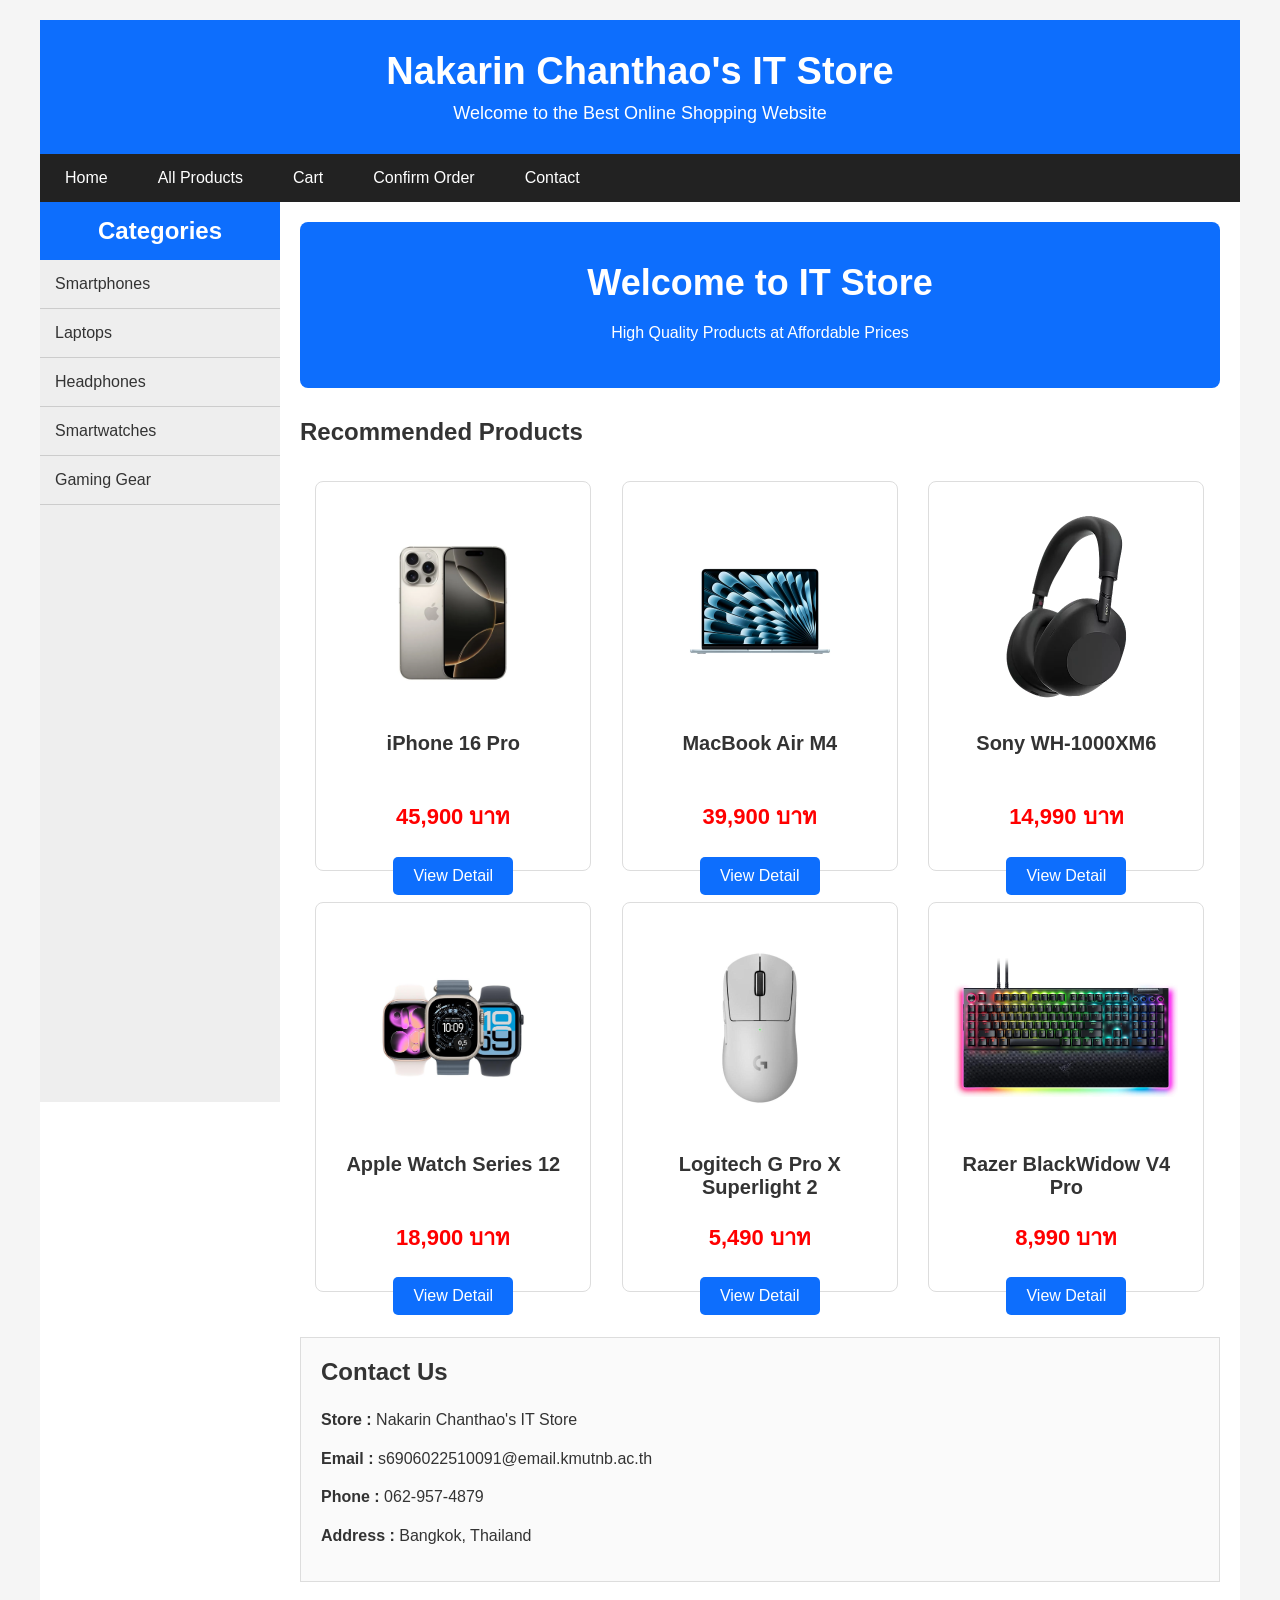
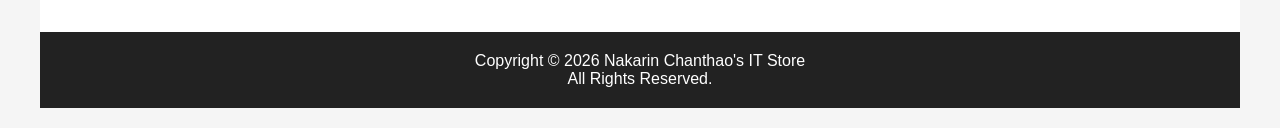
<file: index.html>
<!DOCTYPE html>
<html lang="en">
<head>
    <meta charset="UTF-8">
    <meta name="viewport" content="width=device-width, initial-scale=1.0">
    <title>IT Store</title>

    <link rel="stylesheet" href="css/style.css">
</head>
<body>

<div class="container">
    <div class="header">
        <h1>Nakarin Chanthao's IT Store</h1>
        <p>Welcome to the Best Online Shopping Website</p>
    </div>
    <div class="topmenu">
        <ul>
            <li><a href="index.html">Home</a></li>
            <li><a href="products.html">All Products</a></li>
            <li><a href="cart.html">Cart</a></li>
            <li><a href="confirm.html">Confirm Order</a></li>
            <li><a href="#contact">Contact</a></li>
        </ul>
        <div class="clear"></div>
    </div>
    <div class="sidebar">

        <h2>Categories</h2>

        <ul>
            <li><a href="products.html">Smartphones</a></li>
            <li><a href="products.html">Laptops</a></li>
            <li><a href="products.html">Headphones</a></li>
            <li><a href="products.html">Smartwatches</a></li>
            <li><a href="products.html">Gaming Gear</a></li>
        </ul>

    </div>
    <div class="content">

        <div class="banner">
            <h2>Welcome to IT Store</h2>
            <p>
                High Quality Products at Affordable Prices
            </p>
        </div>

        <h2>Recommended Products</h2>
        <div class="product-card">
            <img src="images/iphone16.jpg" alt="">
            <h3>iPhone 16 Pro</h3>
            <p class="price">45,900 บาท</p>

            <a href="product-detail-1.html" class="button">
                View Detail
            </a>
        </div>
        <div class="product-card">
            <img src="images/macbook.jpg" alt="">
            <h3>MacBook Air M4</h3>
            <p class="price">39,900 บาท</p>

            <a href="product-detail-1.html" class="button">
                View Detail
            </a>
        </div>
        <div class="product-card">
            <img src="images/sony.jpg" alt="">
            <h3>Sony WH-1000XM6</h3>
            <p class="price">14,990 บาท</p>

            <a href="product-detail-1.html" class="button">
                View Detail
            </a>
        </div>

        <div class="clear"></div>
        <div class="product-card">
            <img src="images/watch.jpg" alt="">
            <h3>Apple Watch Series 12</h3>
            <p class="price">18,900 บาท</p>

            <a href="product-detail-1.html" class="button">
                View Detail
            </a>
        </div>
        <div class="product-card">
            <img src="images/mouse.jpg" alt="">
            <h3>Logitech G Pro X Superlight 2</h3>
            <p class="price">5,490 บาท</p>

            <a href="product-detail-1.html" class="button">
                View Detail
            </a>
        </div>
        <div class="product-card">
            <img src="images/keyboard.jpg" alt="">
            <h3>Razer BlackWidow V4 Pro</h3>
            <p class="price">8,990 บาท</p>

            <a href="product-detail-1.html" class="button">
                View Detail
            </a>
        </div>

        <div class="clear"></div>

        <div class="contact" id="contact">

            <h2>Contact Us</h2>

            <p><strong>Store :</strong> Nakarin Chanthao's IT Store</p>

            <p><strong>Email :</strong> s6906022510091@email.kmutnb.ac.th</p>

            <p><strong>Phone :</strong> 062-957-4879</p>

            <p><strong>Address :</strong> Bangkok, Thailand</p>

        </div>

    </div>

    <div class="clear"></div>
    <div class="footer">
        <p>
            Copyright © 2026 Nakarin Chanthao's IT Store
            <br>
            All Rights Reserved.
        </p>
    </div>

</div>

</body>
</html>
</file>
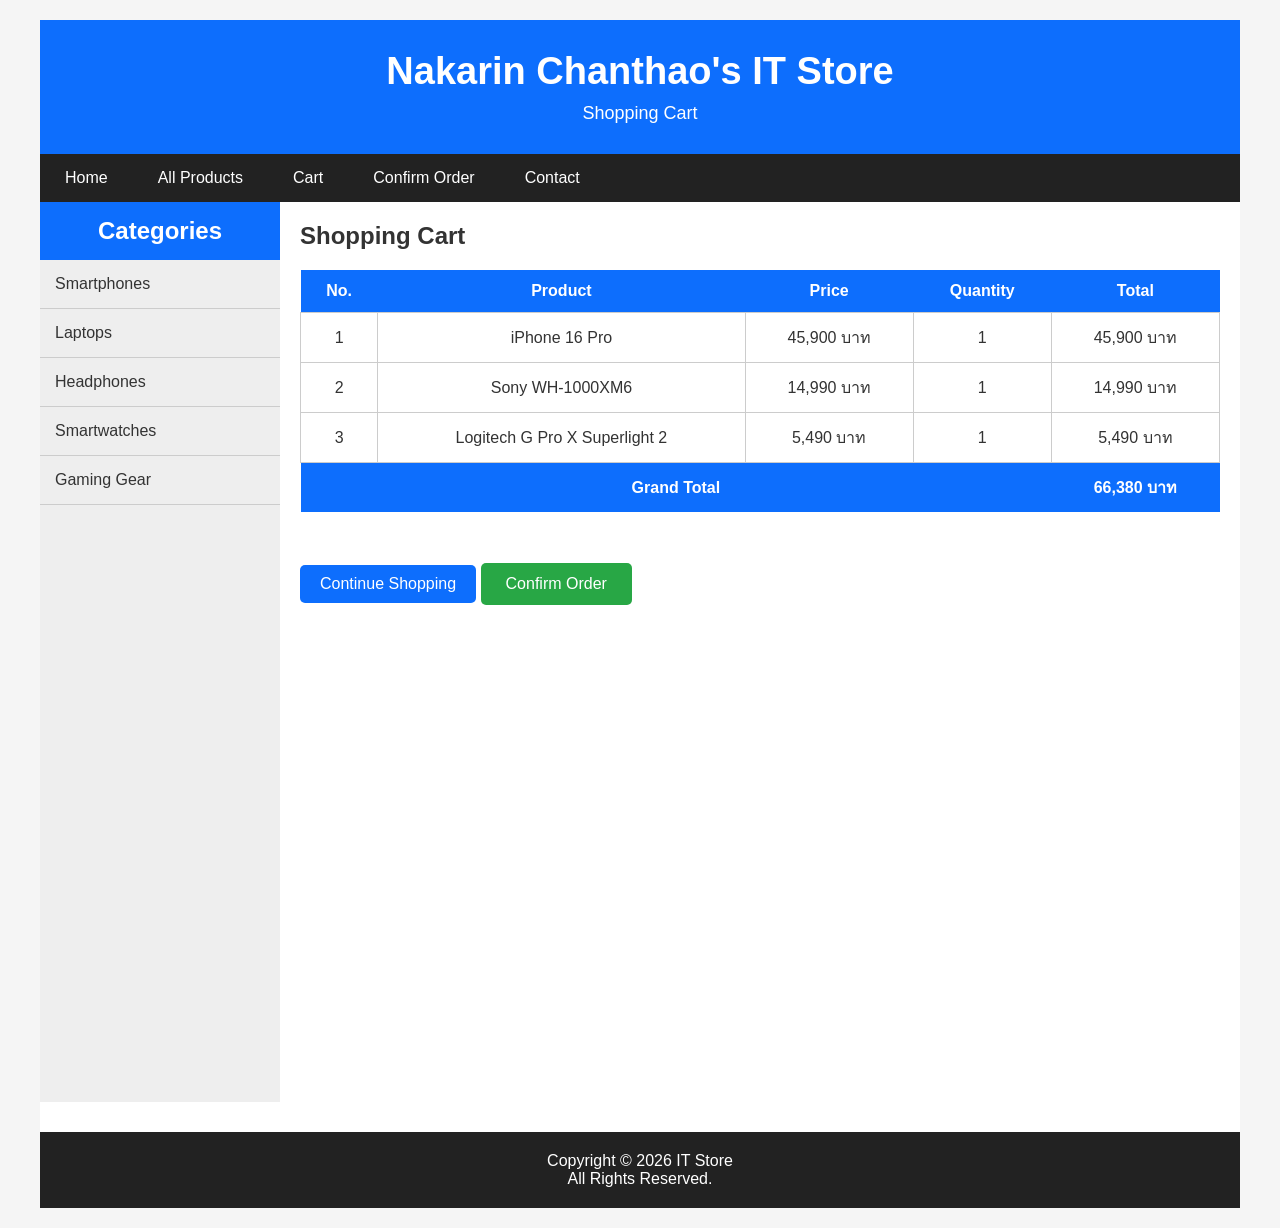
<file: cart.html>
<!DOCTYPE html>
<html lang="en">
<head>
    <meta charset="UTF-8">
    <meta name="viewport" content="width=device-width, initial-scale=1.0">
    <title>Shopping Cart</title>

    <link rel="stylesheet" href="css/style.css">
</head>
<body>

<div class="container">
    <div class="header">
        <h1>Nakarin Chanthao's IT Store</h1>
        <p>Shopping Cart</p>
    </div>
    <div class="topmenu">
        <ul>
            <li><a href="index.html">Home</a></li>
            <li><a href="products.html">All Products</a></li>
            <li><a href="cart.html">Cart</a></li>
            <li><a href="confirm.html">Confirm Order</a></li>
            <li><a href="index.html#contact">Contact</a></li>
        </ul>
        <div class="clear"></div>
    </div>
    <div class="sidebar">

        <h2>Categories</h2>

        <ul>
            <li><a href="products.html#phone">Smartphones</a></li>
            <li><a href="products.html#laptop">Laptops</a></li>
            <li><a href="products.html#headphone">Headphones</a></li>
            <li><a href="products.html#watch">Smartwatches</a></li>
            <li><a href="products.html#gaming">Gaming Gear</a></li>
        </ul>

    </div>
    <div class="content">

        <h2>Shopping Cart</h2>

        <table>

            <tr>
                <th>No.</th>
                <th>Product</th>
                <th>Price</th>
                <th>Quantity</th>
                <th>Total</th>
            </tr>

            <tr>
                <td>1</td>
                <td>iPhone 16 Pro</td>
                <td>45,900 บาท</td>
                <td>1</td>
                <td>45,900 บาท</td>
            </tr>

            <tr>
                <td>2</td>
                <td>Sony WH-1000XM6</td>
                <td>14,990 บาท</td>
                <td>1</td>
                <td>14,990 บาท</td>
            </tr>

            <tr>
                <td>3</td>
                <td>Logitech G Pro X Superlight 2</td>
                <td>5,490 บาท</td>
                <td>1</td>
                <td>5,490 บาท</td>
            </tr>

            <tr>
                <th colspan="4">Grand Total</th>
                <th>66,380 บาท</th>
            </tr>

        </table>

        <br><br>

        <a href="products.html" class="button">
            Continue Shopping
        </a>

        <a href="confirm.html" class="buy-button">
            Confirm Order
        </a>

    </div>

    <div class="clear"></div>
    <div class="footer">
        <p>
            Copyright © 2026 IT Store
            <br>
            All Rights Reserved.
        </p>
    </div>

</div>

</body>
</html>
</file>
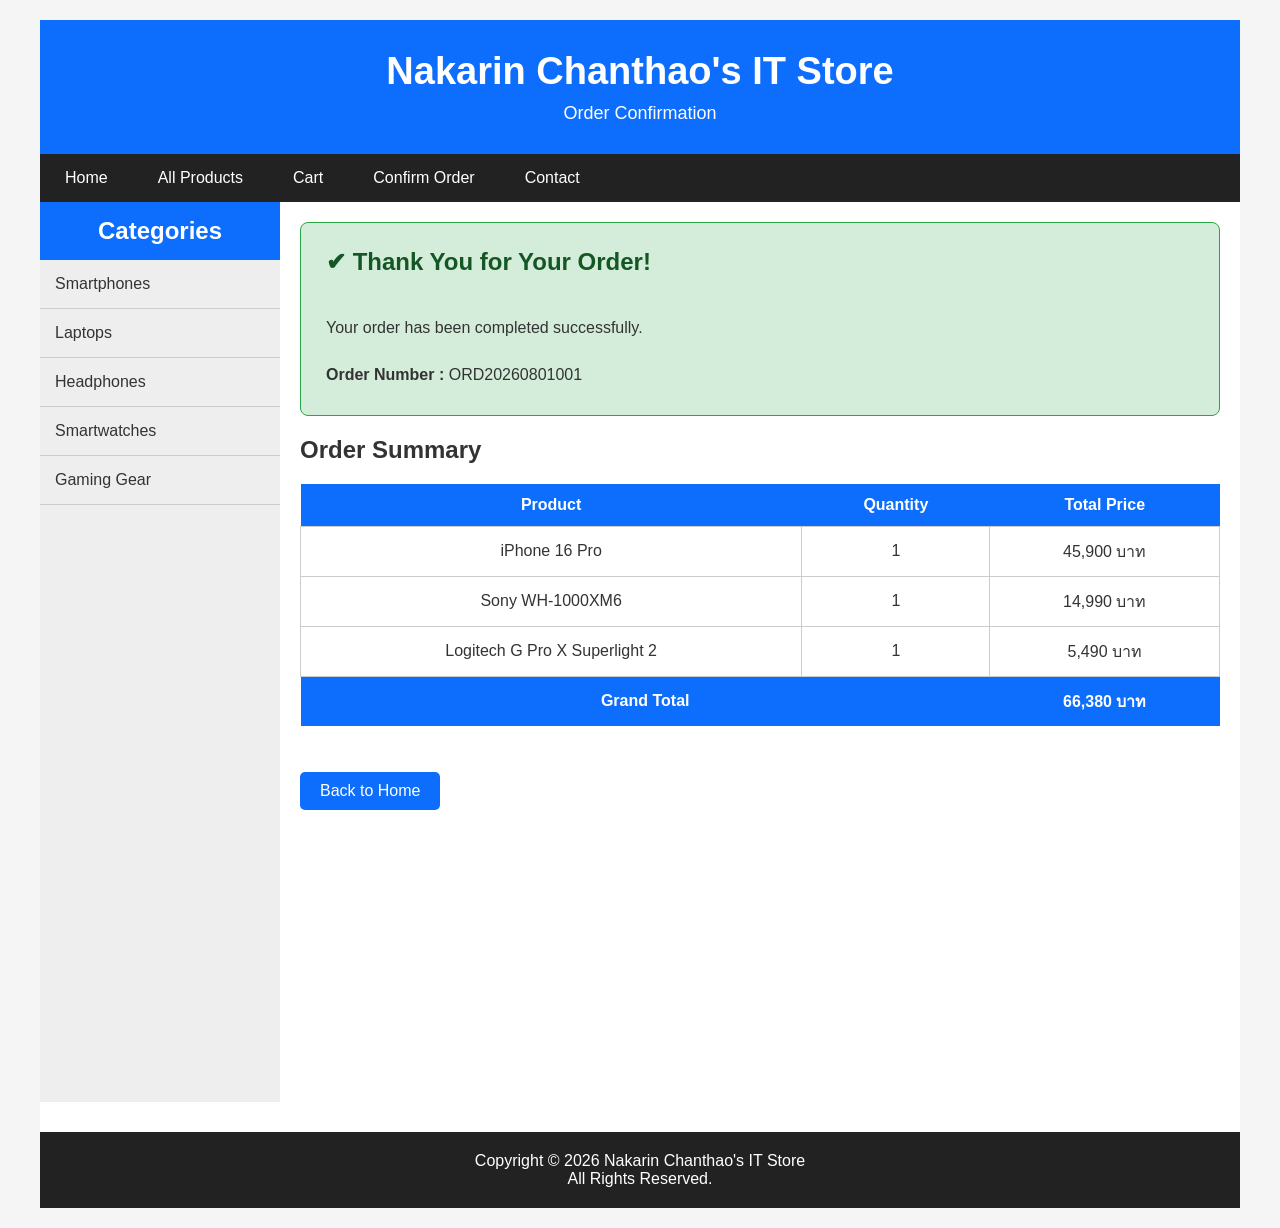
<file: confirm.html>
<!DOCTYPE html>
<html lang="en">
<head>
    <meta charset="UTF-8">
    <meta name="viewport" content="width=device-width, initial-scale=1.0">
    <title>Confirm Order</title>

    <link rel="stylesheet" href="css/style.css">
</head>
<body>

<div class="container">
    <div class="header">
        <h1>Nakarin Chanthao's IT Store</h1>
        <p>Order Confirmation</p>
    </div>
    <div class="topmenu">
        <ul>
            <li><a href="index.html">Home</a></li>
            <li><a href="products.html">All Products</a></li>
            <li><a href="cart.html">Cart</a></li>
            <li><a href="confirm.html">Confirm Order</a></li>
            <li><a href="index.html#contact">Contact</a></li>
        </ul>
        <div class="clear"></div>
    </div>
    <div class="sidebar">

        <h2>Categories</h2>

        <ul>
            <li><a href="products.html#phone">Smartphones</a></li>
            <li><a href="products.html#laptop">Laptops</a></li>
            <li><a href="products.html#headphone">Headphones</a></li>
            <li><a href="products.html#watch">Smartwatches</a></li>
            <li><a href="products.html#gaming">Gaming Gear</a></li>
        </ul>

    </div>
    <div class="content">

        <div class="success">

            <h2>✔ Thank You for Your Order!</h2>

            <br>

            <p>
                Your order has been completed successfully.
            </p>

            <br>

            <p>
                <strong>Order Number :</strong>
                ORD20260801001
            </p>

        </div>

        <h2>Order Summary</h2>

        <table>

            <tr>
                <th>Product</th>
                <th>Quantity</th>
                <th>Total Price</th>
            </tr>

            <tr>
                <td>iPhone 16 Pro</td>
                <td>1</td>
                <td>45,900 บาท</td>
            </tr>

            <tr>
                <td>Sony WH-1000XM6</td>
                <td>1</td>
                <td>14,990 บาท</td>
            </tr>

            <tr>
                <td>Logitech G Pro X Superlight 2</td>
                <td>1</td>
                <td>5,490 บาท</td>
            </tr>

            <tr>
                <th colspan="2">Grand Total</th>
                <th>66,380 บาท</th>
            </tr>

        </table>

        <br><br>

        <a href="index.html" class="button">
            Back to Home
        </a>

    </div>

    <div class="clear"></div>
    <div class="footer">
        <p>
            Copyright © 2026 Nakarin Chanthao's IT Store
            <br>
            All Rights Reserved.
        </p>
    </div>

</div>

</body>
</html>
</file>
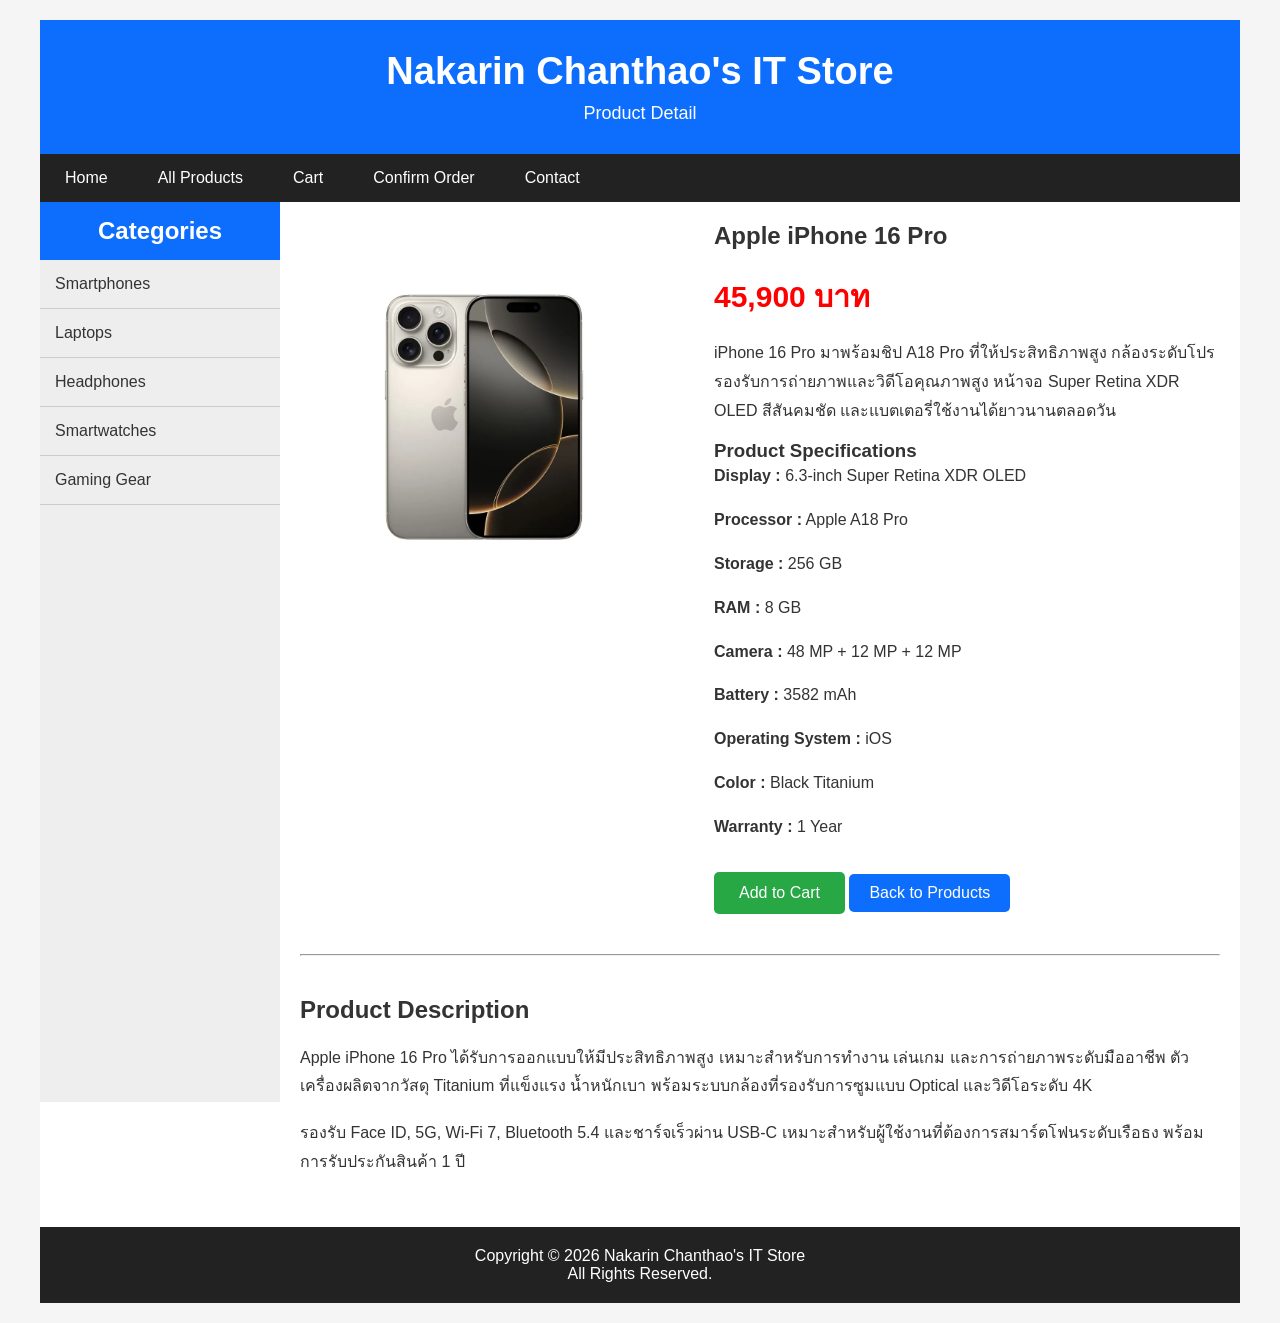
<file: product-detail-1.html>
<!DOCTYPE html>
<html lang="en">
<head>
    <meta charset="UTF-8">
    <meta name="viewport" content="width=device-width, initial-scale=1.0">
    <title>Product Detail</title>

    <link rel="stylesheet" href="css/style.css">
</head>
<body>

<div class="container">
    <div class="header">
        <h1>Nakarin Chanthao's IT Store</h1>
        <p>Product Detail</p>
    </div>
    <div class="topmenu">
        <ul>
            <li><a href="index.html">Home</a></li>
            <li><a href="products.html">All Products</a></li>
            <li><a href="cart.html">Cart</a></li>
            <li><a href="confirm.html">Confirm Order</a></li>
            <li><a href="index.html#contact">Contact</a></li>
        </ul>
        <div class="clear"></div>
    </div>
    <div class="sidebar">

        <h2>Categories</h2>

        <ul>
            <li><a href="products.html#phone">Smartphones</a></li>
            <li><a href="products.html#laptop">Laptops</a></li>
            <li><a href="products.html#headphone">Headphones</a></li>
            <li><a href="products.html#watch">Smartwatches</a></li>
            <li><a href="products.html#gaming">Gaming Gear</a></li>
        </ul>

    </div>
    <div class="content">

        <div class="detail-image">
            <img src="images/iphone16.jpg" alt="iPhone 16 Pro">
        </div>

        <div class="detail-info">

            <h2>Apple iPhone 16 Pro</h2>

            <p class="detail-price">
                45,900 บาท
            </p>

            <p>
                iPhone 16 Pro มาพร้อมชิป A18 Pro ที่ให้ประสิทธิภาพสูง
                กล้องระดับโปร รองรับการถ่ายภาพและวิดีโอคุณภาพสูง
                หน้าจอ Super Retina XDR OLED สีสันคมชัด
                และแบตเตอรี่ใช้งานได้ยาวนานตลอดวัน
            </p>

            <h3>Product Specifications</h3>

            <p><strong>Display :</strong> 6.3-inch Super Retina XDR OLED</p>

            <p><strong>Processor :</strong> Apple A18 Pro</p>

            <p><strong>Storage :</strong> 256 GB</p>

            <p><strong>RAM :</strong> 8 GB</p>

            <p><strong>Camera :</strong> 48 MP + 12 MP + 12 MP</p>

            <p><strong>Battery :</strong> 3582 mAh</p>

            <p><strong>Operating System :</strong> iOS</p>

            <p><strong>Color :</strong> Black Titanium</p>

            <p><strong>Warranty :</strong> 1 Year</p>

            <a href="cart.html" class="buy-button">
                Add to Cart
            </a>

            <a href="products.html" class="button">
                Back to Products
            </a>

        </div>

        <div class="clear"></div>

        <hr style="margin:40px 0;">

        <h2>Product Description</h2>

        <p>
            Apple iPhone 16 Pro ได้รับการออกแบบให้มีประสิทธิภาพสูง
            เหมาะสำหรับการทำงาน เล่นเกม และการถ่ายภาพระดับมืออาชีพ
            ตัวเครื่องผลิตจากวัสดุ Titanium ที่แข็งแรง น้ำหนักเบา
            พร้อมระบบกล้องที่รองรับการซูมแบบ Optical และวิดีโอระดับ 4K
        </p>

        <br>

        <p>
            รองรับ Face ID, 5G, Wi-Fi 7, Bluetooth 5.4
            และชาร์จเร็วผ่าน USB-C
            เหมาะสำหรับผู้ใช้งานที่ต้องการสมาร์ตโฟนระดับเรือธง
            พร้อมการรับประกันสินค้า 1 ปี
        </p>

    </div>

    <div class="clear"></div>
    <div class="footer">

        <p>
            Copyright © 2026 Nakarin Chanthao's IT Store
            <br>
            All Rights Reserved.
        </p>

    </div>

</div>

</body>
</html>
</file>
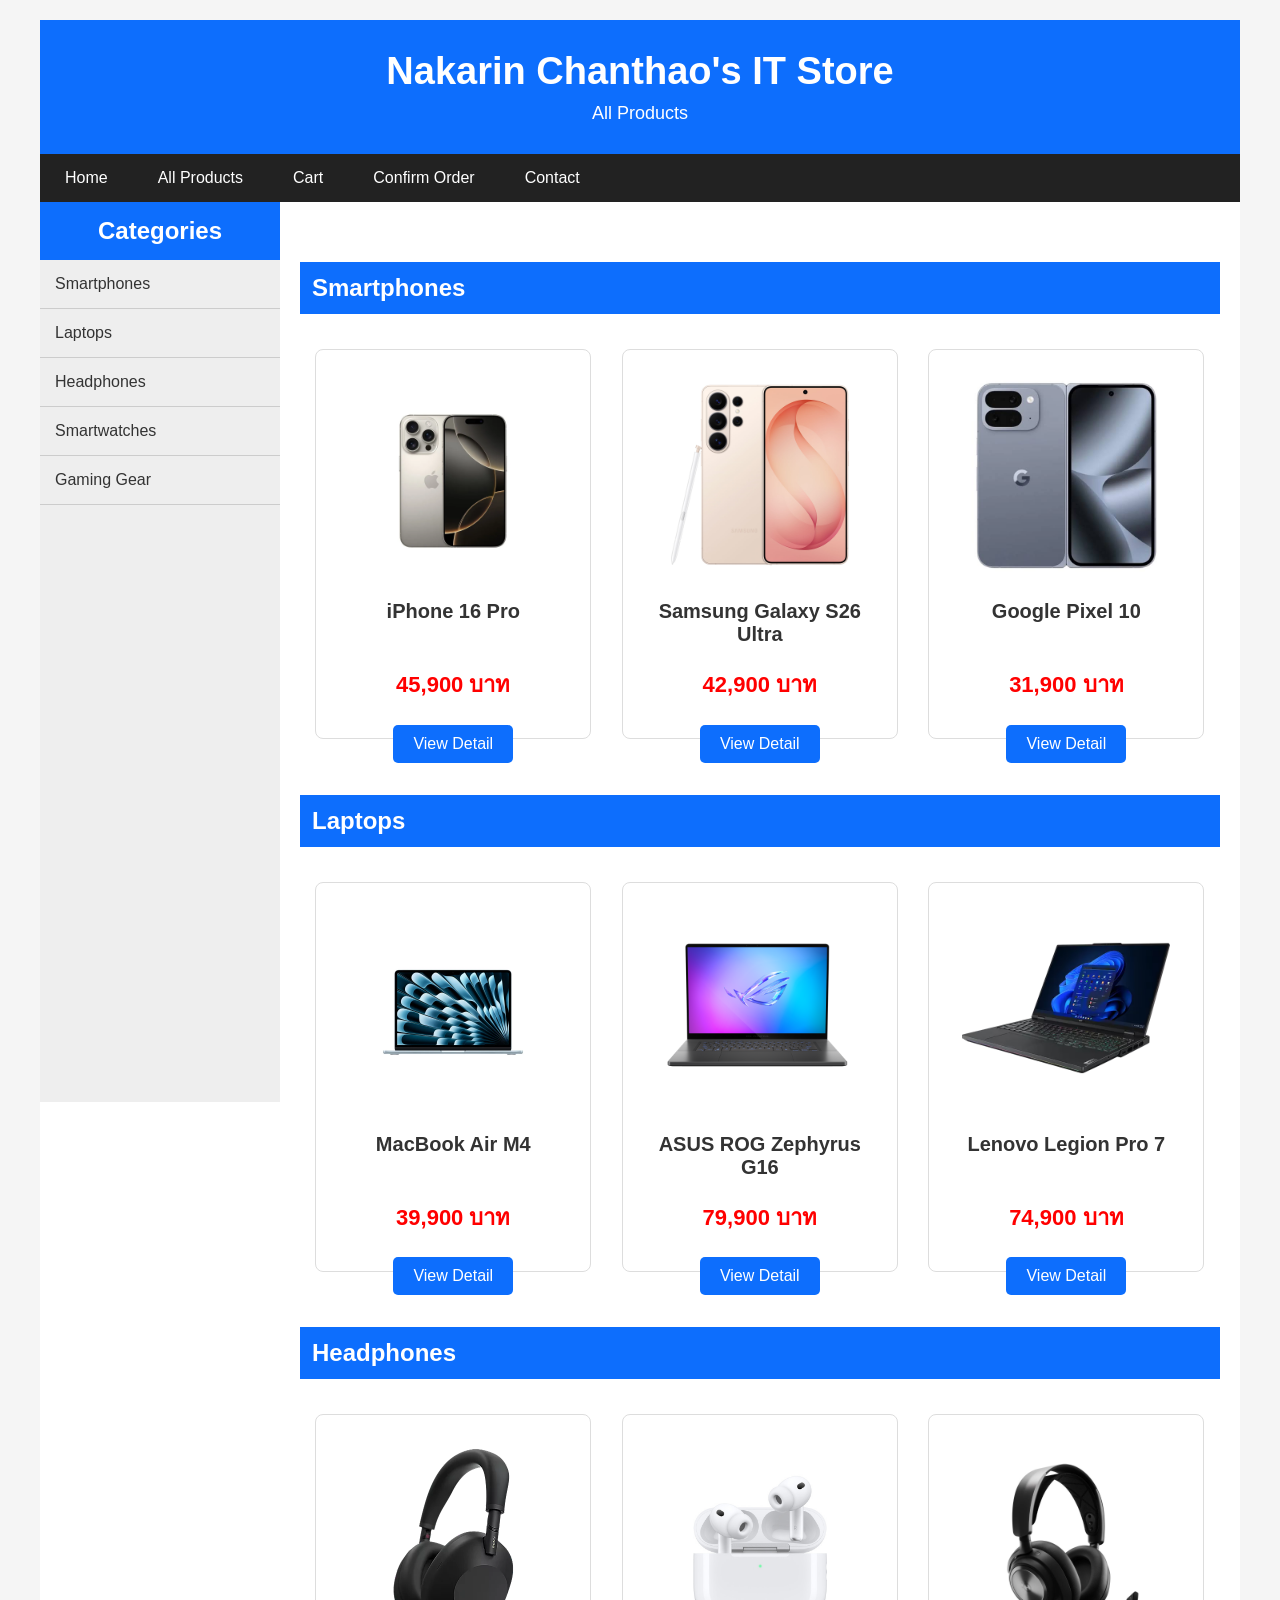
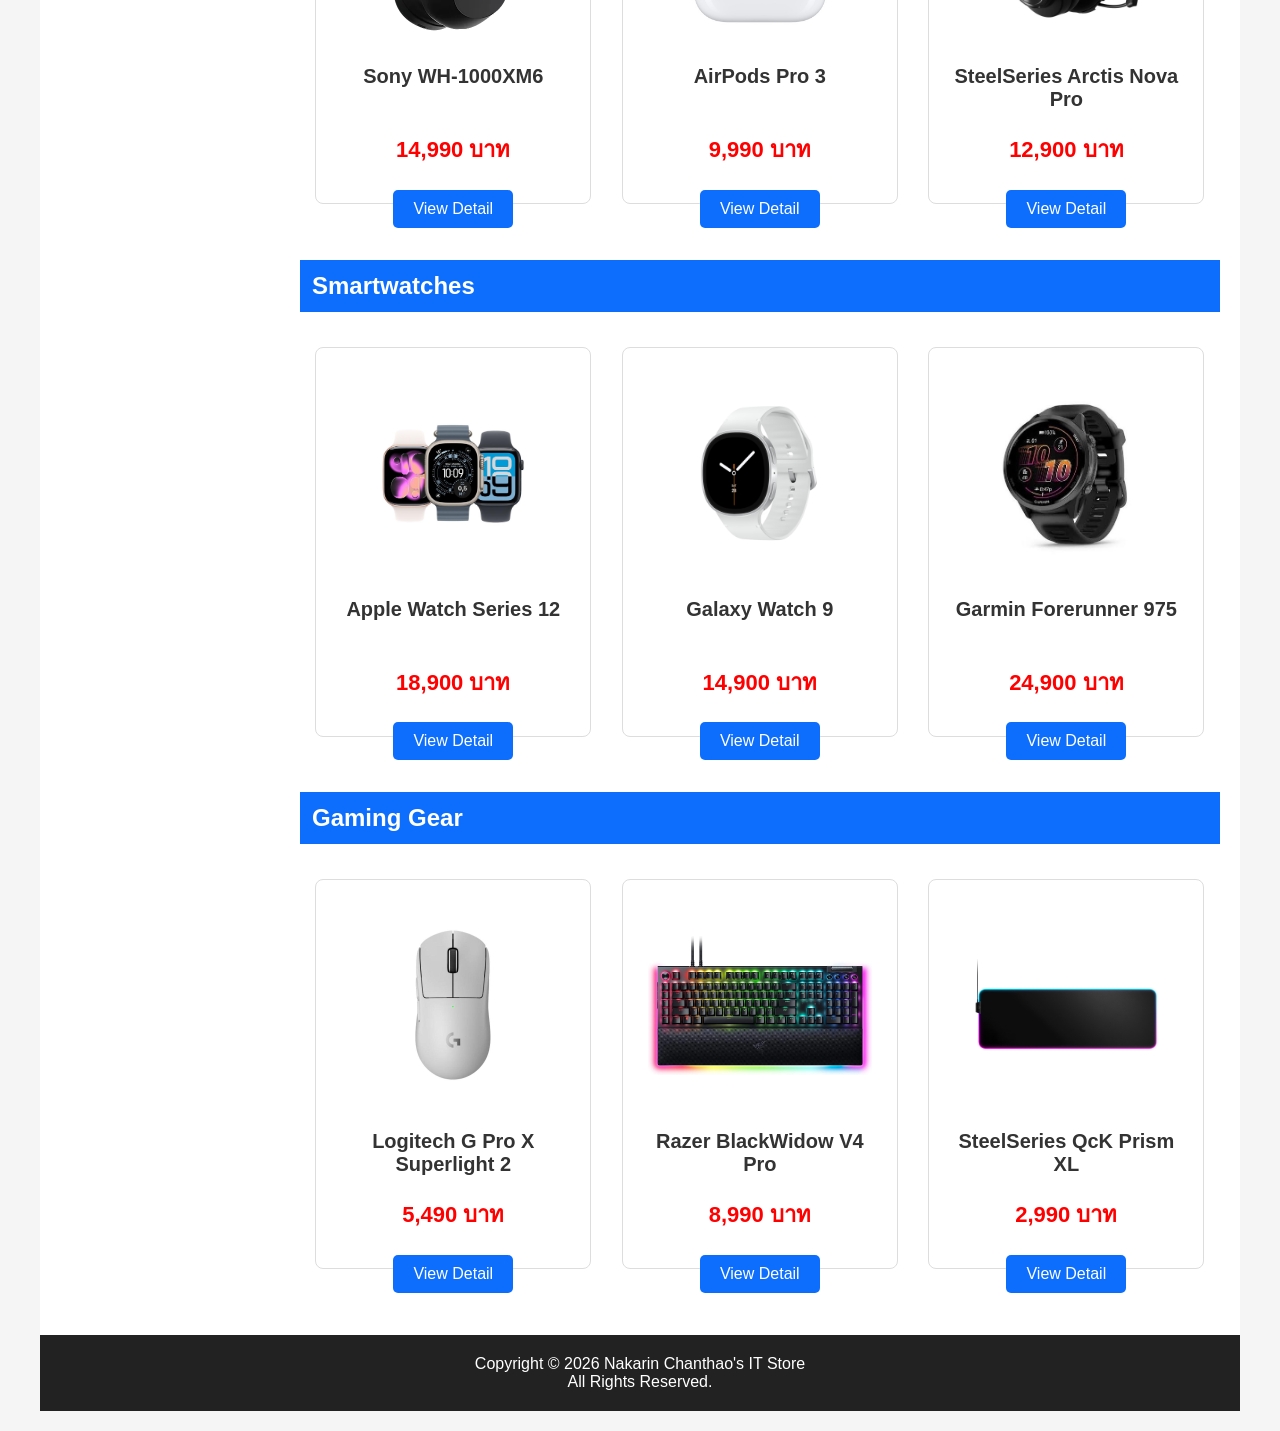
<file: products.html>
<!DOCTYPE html>
<html lang="en">
<head>
    <meta charset="UTF-8">
    <meta name="viewport" content="width=device-width, initial-scale=1.0">
    <title>All Products</title>

    <link rel="stylesheet" href="css/style.css">
</head>
<body>

<div class="container">
    <div class="header">
        <h1>Nakarin Chanthao's IT Store</h1>
        <p>All Products</p>
    </div>
    <div class="topmenu">
        <ul>
            <li><a href="index.html">Home</a></li>
            <li><a href="products.html">All Products</a></li>
            <li><a href="cart.html">Cart</a></li>
            <li><a href="confirm.html">Confirm Order</a></li>
            <li><a href="index.html#contact">Contact</a></li>
        </ul>
        <div class="clear"></div>
    </div>
    <div class="sidebar">

        <h2>Categories</h2>

        <ul>
            <li><a href="#phone">Smartphones</a></li>
            <li><a href="#laptop">Laptops</a></li>
            <li><a href="#headphone">Headphones</a></li>
            <li><a href="#watch">Smartwatches</a></li>
            <li><a href="#gaming">Gaming Gear</a></li>
        </ul>

    </div>
    <div class="content">

<h2 class="category" id="phone">Smartphones</h2>

<div class="product-card">
<a href="product-detail-1.html"><img src="images/iphone16.jpg" alt=""></a>
<h3>iPhone 16 Pro</h3>
<p class="price">45,900 บาท</p>
<a href="product-detail-1.html" class="button">View Detail</a>
</div>

<div class="product-card">
<a href="product-detail-1.html"><img src="images/samsung.jpg" alt=""></a>
<h3>Samsung Galaxy S26 Ultra</h3>
<p class="price">42,900 บาท</p>
<a href="product-detail-1.html" class="button">View Detail</a>
</div>

<div class="product-card">
<a href="product-detail-1.html"><img src="images/pixel.jpg" alt=""></a>
<h3>Google Pixel 10</h3>
<p class="price">31,900 บาท</p>
<a href="product-detail-1.html" class="button">View Detail</a>
</div>

<div class="clear"></div>

<h2 class="category" id="laptop">Laptops</h2>

<div class="product-card">
<a href="product-detail-1.html"><img src="images/macbook.jpg" alt=""></a>
<h3>MacBook Air M4</h3>
<p class="price">39,900 บาท</p>
<a href="product-detail-1.html" class="button">View Detail</a>
</div>

<div class="product-card">
<a href="product-detail-1.html"><img src="images/asus.jpg" alt=""></a>
<h3>ASUS ROG Zephyrus G16</h3>
<p class="price">79,900 บาท</p>
<a href="product-detail-1.html" class="button">View Detail</a>
</div>

<div class="product-card">
<a href="product-detail-1.html"><img src="images/legion.jpg" alt=""></a>
<h3>Lenovo Legion Pro 7</h3>
<p class="price">74,900 บาท</p>
<a href="product-detail-1.html" class="button">View Detail</a>
</div>

<div class="clear"></div>

<h2 class="category" id="headphone">Headphones</h2>

<div class="product-card">
<a href="product-detail-1.html"><img src="images/sony.jpg" alt=""></a>
<h3>Sony WH-1000XM6</h3>
<p class="price">14,990 บาท</p>
<a href="product-detail-1.html" class="button">View Detail</a>
</div>

<div class="product-card">
<a href="product-detail-1.html"><img src="images/airpods.jpg" alt=""></a>
<h3>AirPods Pro 3</h3>
<p class="price">9,990 บาท</p>
<a href="product-detail-1.html" class="button">View Detail</a>
</div>

<div class="product-card">
<a href="product-detail-1.html"><img src="images/arctis.jpg" alt=""></a>
<h3>SteelSeries Arctis Nova Pro</h3>
<p class="price">12,900 บาท</p>
<a href="product-detail-1.html" class="button">View Detail</a>
</div>

<div class="clear"></div>

<h2 class="category" id="watch">Smartwatches</h2>

<div class="product-card">
<a href="product-detail-1.html"><img src="images/watch.jpg" alt=""></a>
<h3>Apple Watch Series 12</h3>
<p class="price">18,900 บาท</p>
<a href="product-detail-1.html" class="button">View Detail</a>
</div>

<div class="product-card">
<a href="product-detail-1.html"><img src="images/galaxywatch.jpg" alt=""></a>
<h3>Galaxy Watch 9</h3>
<p class="price">14,900 บาท</p>
<a href="product-detail-1.html" class="button">View Detail</a>
</div>

<div class="product-card">
<a href="product-detail-1.html"><img src="images/garmin.jpg" alt=""></a>
<h3>Garmin Forerunner 975</h3>
<p class="price">24,900 บาท</p>
<a href="product-detail-1.html" class="button">View Detail</a>
</div>

<div class="clear"></div>

<h2 class="category" id="gaming">Gaming Gear</h2>

<div class="product-card">
<a href="product-detail-1.html"><img src="images/mouse.jpg" alt=""></a>
<h3>Logitech G Pro X Superlight 2</h3>
<p class="price">5,490 บาท</p>
<a href="product-detail-1.html" class="button">View Detail</a>
</div>

<div class="product-card">
<a href="product-detail-1.html"><img src="images/keyboard.jpg" alt=""></a>
<h3>Razer BlackWidow V4 Pro</h3>
<p class="price">8,990 บาท</p>
<a href="product-detail-1.html" class="button">View Detail</a>
</div>

<div class="product-card">
<a href="product-detail-1.html"><img src="images/mousepad.jpg" alt=""></a>
<h3>SteelSeries QcK Prism XL</h3>
<p class="price">2,990 บาท</p>
<a href="product-detail-1.html" class="button">View Detail</a>
</div>

<div class="clear"></div>

</div>

<div class="clear"></div>
<div class="footer">
    <p>
        Copyright © 2026 Nakarin Chanthao's IT Store
        <br>
        All Rights Reserved.
    </p>
</div>

</div>

</body>
</html>
</file>
<file: css/style.css>
*{
    margin:0;
    padding:0;
    box-sizing:border-box;
}

body{
    font-family:Arial, Helvetica, sans-serif;
    background:#f5f5f5;
    color:#333;
}

.container{
    width:1200px;
    margin:20px auto;
    background:#ffffff;
}

.header{
    background:#0d6efd;
    color:white;
    text-align:center;
    padding:30px;
}

.header h1{
    font-size:38px;
}

.header p{
    margin-top:10px;
    font-size:18px;
}

.topmenu{
    background:#222;
}

.topmenu ul{
    list-style:none;
}

.topmenu ul li{
    float:left;
}

.topmenu ul li a{
    display:block;
    color:white;
    text-decoration:none;
    padding:15px 25px;
}

.topmenu ul li a:hover{
    background:#0d6efd;
}

.clear{
    clear:both;
}

.sidebar{
    width:20%;
    float:left;
    background:#eeeeee;
    min-height:900px;
}

.sidebar h2{
    background:#0d6efd;
    color:white;
    padding:15px;
    text-align:center;
}

.sidebar ul{
    list-style:none;
}

.sidebar ul li{
    border-bottom:1px solid #ccc;
}

.sidebar ul li a{
    display:block;
    padding:15px;
    text-decoration:none;
    color:#333;
}

.sidebar ul li a:hover{
    background:#0d6efd;
    color:white;
}

.content{
    width:80%;
    float:left;
    padding:20px;
}

.content h2{
    margin-bottom:20px;
}

.content p{
    line-height:1.8;
}

.banner{
    background:#0d6efd;
    color:white;
    padding:40px;
    text-align:center;
    border-radius:8px;
    margin-bottom:30px;
}

.banner h2{
    font-size:36px;
    margin-bottom:15px;
}

.product-card{
    width:30%;
    float:left;
    margin:1.66%;
    background:#fff;
    border:1px solid #ddd;
    border-radius:8px;
    text-align:center;
    padding:15px;
    height:390px;
}

.product-card img{
    width:100%;
    height:220px;
    object-fit:contain;
    padding:10px;
    display:block;
    margin:auto;
    background:#fff;
}

.product-card h3{
    font-size:20px;
    margin:15px 0 10px;
    min-height:55px;
}
.product-card p{
    margin-bottom:10px;
}

.price{
    color:red;
    font-size:22px;
    font-weight:bold;
}

.button{
    display:inline-block;
    margin-top:10px;
    padding:10px 20px;
    background:#0d6efd;
    color:white;
    text-decoration:none;
    border-radius:5px;
}

.button:hover{
    background:#084298;
}

.category{
    margin-top:40px;
    margin-bottom:20px;
    background:#0d6efd;
    color:white;
    padding:12px;
}

.detail-image{
    width:40%;
    float:left;
}

.detail-image img{
    width:100%;
}

.detail-info{
    width:55%;
    float:right;
}

.detail-info h2{
    margin-bottom:20px;
}

.detail-info p{
    margin-bottom:15px;
}

.detail-price{
    color:red;
    font-size:30px;
    font-weight:bold;
}

table{
    width:100%;
    border-collapse:collapse;
    margin-top:20px;
}

table th{
    background:#0d6efd;
    color:white;
    padding:12px;
}

table td{
    border:1px solid #ccc;
    padding:12px;
    text-align:center;
}

.success{
    background:#d4edda;
    border:1px solid #28a745;
    padding:25px;
    margin-bottom:20px;
    border-radius:8px;
}

.success h2{
    color:#155724;
}

.footer{
    clear:both;
    background:#222;
    color:white;
    text-align:center;
    padding:20px;
    margin-top:30px;
}

.contact{
    background:#fafafa;
    padding:20px;
    border:1px solid #ddd;
    margin-top:30px;
}

.contact p{
    margin:10px 0;
}

.product-card:hover{
    box-shadow:0px 0px 15px rgba(0,0,0,0.2);
}

.buy-button{
    display:inline-block;
    background:#28a745;
    color:white;
    text-decoration:none;
    padding:12px 25px;
    border-radius:5px;
    margin-top:15px;
}

.buy-button:hover{
    background:#1f7a34;
}
</file>
